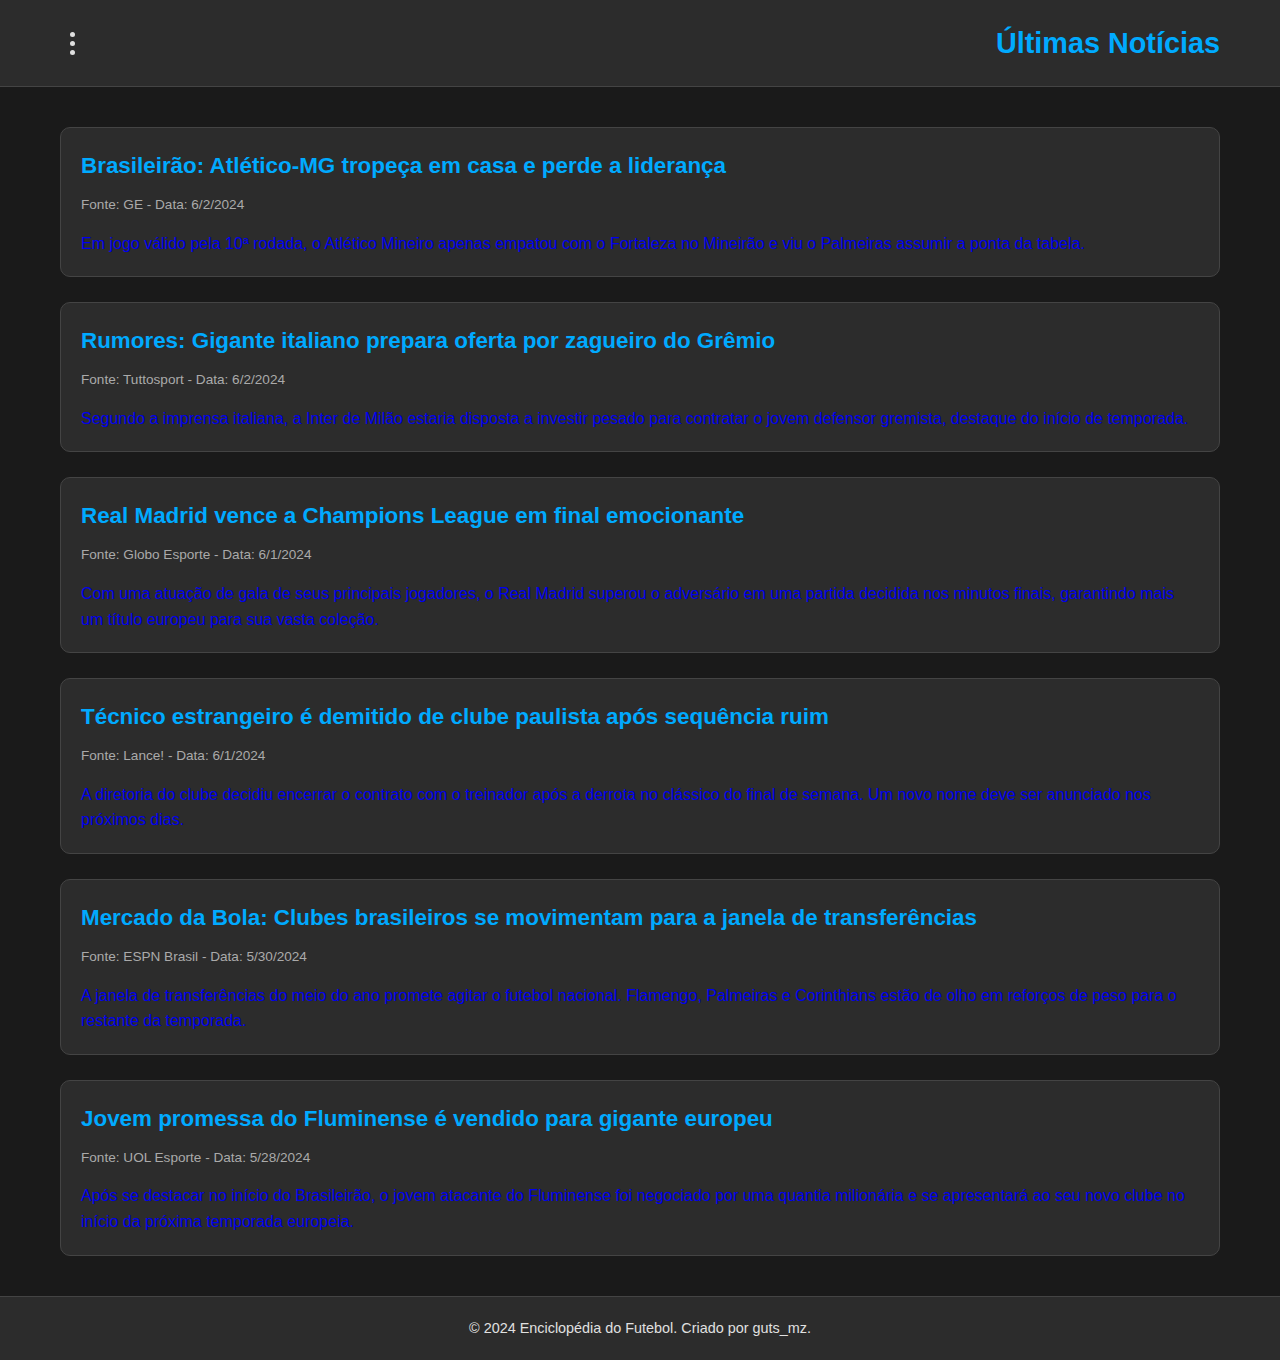
<file: noticias.html>
<!DOCTYPE html> 
<html lang="pt-br"> 
<head>
    <meta charset="UTF-8"> 
    <meta name="viewport" content="width=device-width, initial-scale=1.0"> 
    <link rel="stylesheet" href="futzin.css"> 
    <title>Notícias do Futebol</title> 
</head>
<body>
    <header>
        <div class="container">
            <!-- O MESMO MENU DE NAVEGAÇÃO -->
            <div class="menu-container">
                <button id="menu-button" class="menu-button">
                    <span class="dot"></span>
                    <span class="dot"></span>
                    <span class="dot"></span>
                </button>
                <div id="dropdown-menu" class="dropdown-menu">
                    <a href="index.html">Home</a>
                    <a href="noticias.html">Notícias</a>
                    <a href="https://www.linkedin.com/posts/gustavo-alves-menezes-57654539a_desenvolvimentoweb-frontend-html-share-7398051888887148545-AhMV?utm_source=social_share_send&utm_medium=member_desktop_web&rcm=ACoAAGH3xOoBxPSnL5iZPI5cLV4SpaEX6YR8eqw" target="_blank" rel="noopener noreferrer">LinkedIn</a>
                </div>
            </div>

            <h1>Últimas Notícias</h1> 
            <!-- A barra de busca pode ser removida ou adaptada para buscar notícias -->
        </div>
    </header>

    <main>
        <div class="container" id="news-container">
            <!-- Loader inicial -->
            <div class="loader"></div>
        </div>
    </main>

    <footer>
        <div class="container">
            <p>&copy; 2024 Enciclopédia do Futebol. Criado por guts_mz.</p>
        </div>
    </footer>

    <script src="noticias.js"></script> <!-- Link para o novo script de notícias -->
</body>
</html>
</file>
<file: futzin.css>
/* Estilos Globais e Reset */
:root {
    --primary-color: #1a1a1a;
    --secondary-color: #2c2c2c;
    --text-color: #e0e0e0;
    --accent-color: #00aaff;
    --card-border-color: #444;
    --shadow-color: rgba(0, 0, 0, 0.5);
}

* {
    margin: 0;
    padding: 0;
    box-sizing: border-box;
}

body {
    font-family: -apple-system, BlinkMacSystemFont, 'Segoe UI', Roboto, Helvetica, Arial, sans-serif;
    /* Camadas de fundo: 
       1. Gradiente escuro para garantir a legibilidade do texto.
       2. Imagem de um estádio de futebol.
    */
    background-color: var(--primary-color);
    background-image: 
        linear-gradient(rgba(26, 26, 26, 0.85), rgba(26, 26, 26, 0.95)),
        url('https://images.unsplash.com/photo-1579952363873-27f3bade9f55?q=80&w=1935&auto=format&fit=crop');
    background-size: cover;
    background-repeat: no-repeat;
    background-attachment: fixed;
    color: var(--text-color);
    line-height: 1.6;
}

.container {
    max-width: 1200px;
    margin: 0 auto;
    padding: 0 20px;
}

/* Cabeçalho */
header {
    background-color: var(--secondary-color);
    padding: 20px 0;
    border-bottom: 1px solid var(--card-border-color);
    position: sticky;
    top: 0;
    z-index: 1000;
}

header .container {
    display: flex;
    justify-content: space-between;
    gap: 20px; /* Adiciona um espaço entre os itens do cabeçalho */
    align-items: center;
}

header h1 {
    color: var(--accent-color);
    font-size: 1.8rem;
}

.search-container {
    margin-left: auto; /* Empurra a barra de busca para a direita */
}

.search-container input {
    padding: 10px 15px;
    width: 250px; /* Ajuste de largura se necessário */
    border-radius: 20px;
    border: 1px solid var(--card-border-color);
    background-color: var(--primary-color);
    color: var(--text-color);
    font-size: 1rem;
    outline: none;
    transition: all 0.3s ease;
}

.search-container input:focus {
    border-color: var(--accent-color);
    box-shadow: 0 0 8px var(--accent-color);
}

/* Conteúdo Principal */
main {
    padding: 40px 0;
}

/* Seções de Liga */
.league-section {
    margin-bottom: 40px;
}

.league-header {
    margin-bottom: 20px;
    padding-bottom: 10px;
    border-bottom: 2px solid var(--accent-color);
}

.league-header h2 {
    font-size: 2rem;
}

.league-header p {
    color: #aaa;
}

/* Grid de Times */
.teams-grid {
    display: grid;
    grid-template-columns: repeat(auto-fill, minmax(300px, 1fr));
    gap: 25px;
}

/* Card do Time */
.team-card {
    background-color: var(--secondary-color);
    border-radius: 10px;
    overflow: hidden;
    border: 1px solid var(--card-border-color);
    box-shadow: 0 4px 8px var(--shadow-color);
    transition: transform 0.3s ease, box-shadow 0.3s ease;
    display: flex;
    flex-direction: column;
}

/* Card de Lenda (Jogador) */
.legend-card {
    position: relative;
    height: 400px; /* Altura fixa para o card de lenda */
}

.legend-card .team-card-image {
    position: absolute;
    top: 0;
    left: 0;
    width: 100%;
    height: 100%;
    background-color: var(--primary-color);
    padding: 0;
}

.legend-card .team-card-image img {
    object-fit: cover; /* Cobre todo o espaço do card */
    height: 100%;
    width: 100%;
}

.legend-card .team-card-content {
    position: absolute;
    bottom: 0;
    left: 0;
    right: 0;
    background: linear-gradient(to top, rgba(0,0,0,0.9) 20%, transparent);
    color: white;
    z-index: 2;
    padding-top: 40px;
}

.legend-card .team-card-content p {
    color: #e0e0e0;
}

.legend-card .team-card-content a {
    background-color: rgba(255, 255, 255, 0.2);
    border: 1px solid rgba(255, 255, 255, 0.5);
}

.team-card:hover {
    transform: translateY(-5px);
    box-shadow: 0 8px 16px var(--shadow-color);
}

.team-card-image {
    width: 100%;
    height: 180px;
    display: flex;
    justify-content: center;
    align-items: center;
    background-color: #fff; /* Fundo branco para logos com transparência */
    padding: 15px;
}

.team-card-image img {
    max-width: 100%;
    max-height: 100%;
    object-fit: contain;
}

.team-card-content {
    padding: 20px;
    flex-grow: 1;
    display: flex;
    flex-direction: column;
}

.team-card-content h3 {
    font-size: 1.5rem;
    margin-bottom: 10px;
}

.team-card-content p {
    flex-grow: 1;
    margin-bottom: 15px;
    color: #ccc;
}

.team-card-content a {
    display: inline-block;
    background-color: var(--accent-color);
    color: #fff;
    padding: 8px 15px;
    border-radius: 5px;
    text-decoration: none;
    text-align: center;
    transition: background-color 0.3s ease;
}

.team-card-content a:hover {
    background-color: #0088cc;
}

/* Rodapé */
footer {
    background-color: var(--secondary-color);
    padding: 20px 0;
    border-top: 1px solid var(--card-border-color);
    text-align: center;
    font-size: 0.9rem;
}

footer .footer-links {
    list-style: none;
    display: flex;
    justify-content: center;
    gap: 20px;
    margin-top: 10px;
}

footer .footer-links a {
    color: var(--accent-color);
    text-decoration: none;
}

footer .footer-links a:hover {
    text-decoration: underline;
}

/* Estilos do Modal de Detalhes */
.modal-overlay {
    position: fixed;
    top: 0;
    left: 0;
    width: 100%;
    height: 100%;
    background-color: rgba(0, 0, 0, 0.85);
    display: flex;
    justify-content: center;
    align-items: center;
    z-index: 2000;
    opacity: 0;
    visibility: hidden;
    transition: opacity 0.3s ease, visibility 0.3s ease;
}

.modal-overlay.visible {
    opacity: 1;
    visibility: visible;
}

.modal-content {
    background-color: var(--secondary-color);
    padding: 30px;
    border-radius: 10px;
    width: 90%;
    max-width: 600px;
    position: relative;
    box-shadow: 0 5px 20px var(--shadow-color);
    transform: scale(0.9);
    transition: transform 0.3s ease;
}

.modal-overlay.visible .modal-content {
    transform: scale(1);
}

.close-button {
    position: absolute;
    top: 10px;
    right: 15px;
    font-size: 2.5rem;
    color: var(--text-color);
    cursor: pointer;
    line-height: 1;
}

.close-button:hover {
    color: var(--accent-color);
}

/* Estilos para Tabelas de Classificação */
.standings-table {
    width: 100%;
    border-collapse: collapse;
    margin-top: 20px;
    background-color: var(--secondary-color);
}

.standings-table th, .standings-table td {
    padding: 12px 15px;
    text-align: left;
    border-bottom: 1px solid var(--card-border-color);
}

.standings-table thead th {
    background-color: var(--primary-color);
    color: var(--accent-color);
    font-weight: bold;
    text-transform: uppercase;
    font-size: 0.85rem;
}

.standings-table tbody tr:hover {
    background-color: #3a3a3a;
}

.standings-table td {
    vertical-align: middle;
}

.standings-table td img {
    width: 24px;
    height: 24px;
    margin-right: 10px;
    vertical-align: middle;
}

/* Estilos do Menu de Navegação (Três Pontos) */
.menu-container {
    position: relative;
    /* margin-left removido para posicionar à esquerda */
}

.menu-button {
    background: transparent;
    border: none;
    cursor: pointer;
    padding: 10px;
    display: flex;
    flex-direction: column;
    gap: 4px;
    border-radius: 50%;
    transition: background-color 0.2s ease;
}

.menu-button:hover {
    background-color: var(--card-border-color);
}

.menu-button .dot {
    width: 5px;
    height: 5px;
    background-color: var(--text-color);
    border-radius: 50%;
}

.dropdown-menu {
    position: absolute;
    top: calc(100% + 10px);
    left: 0; /* Alterado de 'right' para 'left' */
    background-color: var(--secondary-color);
    border: 1px solid var(--card-border-color);
    border-radius: 8px;
    box-shadow: 0 4px 12px var(--shadow-color);
    width: 200px;
    z-index: 1100;
    overflow: hidden;
    opacity: 0;
    visibility: hidden;
    transform: translateY(-10px);
    transition: opacity 0.2s ease, transform 0.2s ease, visibility 0.2s ease;
}

.dropdown-menu.active {
    opacity: 1;
    visibility: visible;
    transform: translateY(0);
}

.dropdown-menu a {
    display: block;
    padding: 12px 20px;
    color: var(--text-color);
    text-decoration: none;
    transition: background-color 0.2s ease;
}

.dropdown-menu a:hover {
    background-color: var(--primary-color);
    color: var(--accent-color);
}

/* Estilos para a Página de Notícias */
.news-grid {
    display: grid;
    grid-template-columns: 1fr; /* Uma coluna para as notícias */
    gap: 25px;
}

.news-card {
    display: flex;
    background-color: var(--secondary-color);
    border: 1px solid var(--card-border-color);
    border-radius: 10px;
    overflow: hidden;
    transition: box-shadow 0.3s ease;
}

.news-card:hover {
    box-shadow: 0 4px 12px var(--shadow-color);
}

.news-card-image {
    width: 250px;
    flex-shrink: 0;
}

.news-card-image img {
    width: 100%;
    height: 100%;
    object-fit: cover;
}

.news-card-content {
    padding: 20px;
}

.news-card-content h3 {
    font-size: 1.4rem;
    color: var(--accent-color);
    margin-bottom: 10px;
}

.news-card-meta {
    font-size: 0.85rem;
    color: #aaa;
    margin-bottom: 15px;
}

/* Estilos do Loader (Animação de Carregamento) */
.loader {
    width: 50px;
    height: 50px;
    border: 5px solid var(--card-border-color);
    border-top-color: var(--accent-color);
    border-radius: 50%;
    animation: spin 1s linear infinite;
    margin: 50px auto; /* Centraliza o loader */
}

@keyframes spin {
    to { transform: rotate(360deg); }
}
</file>
